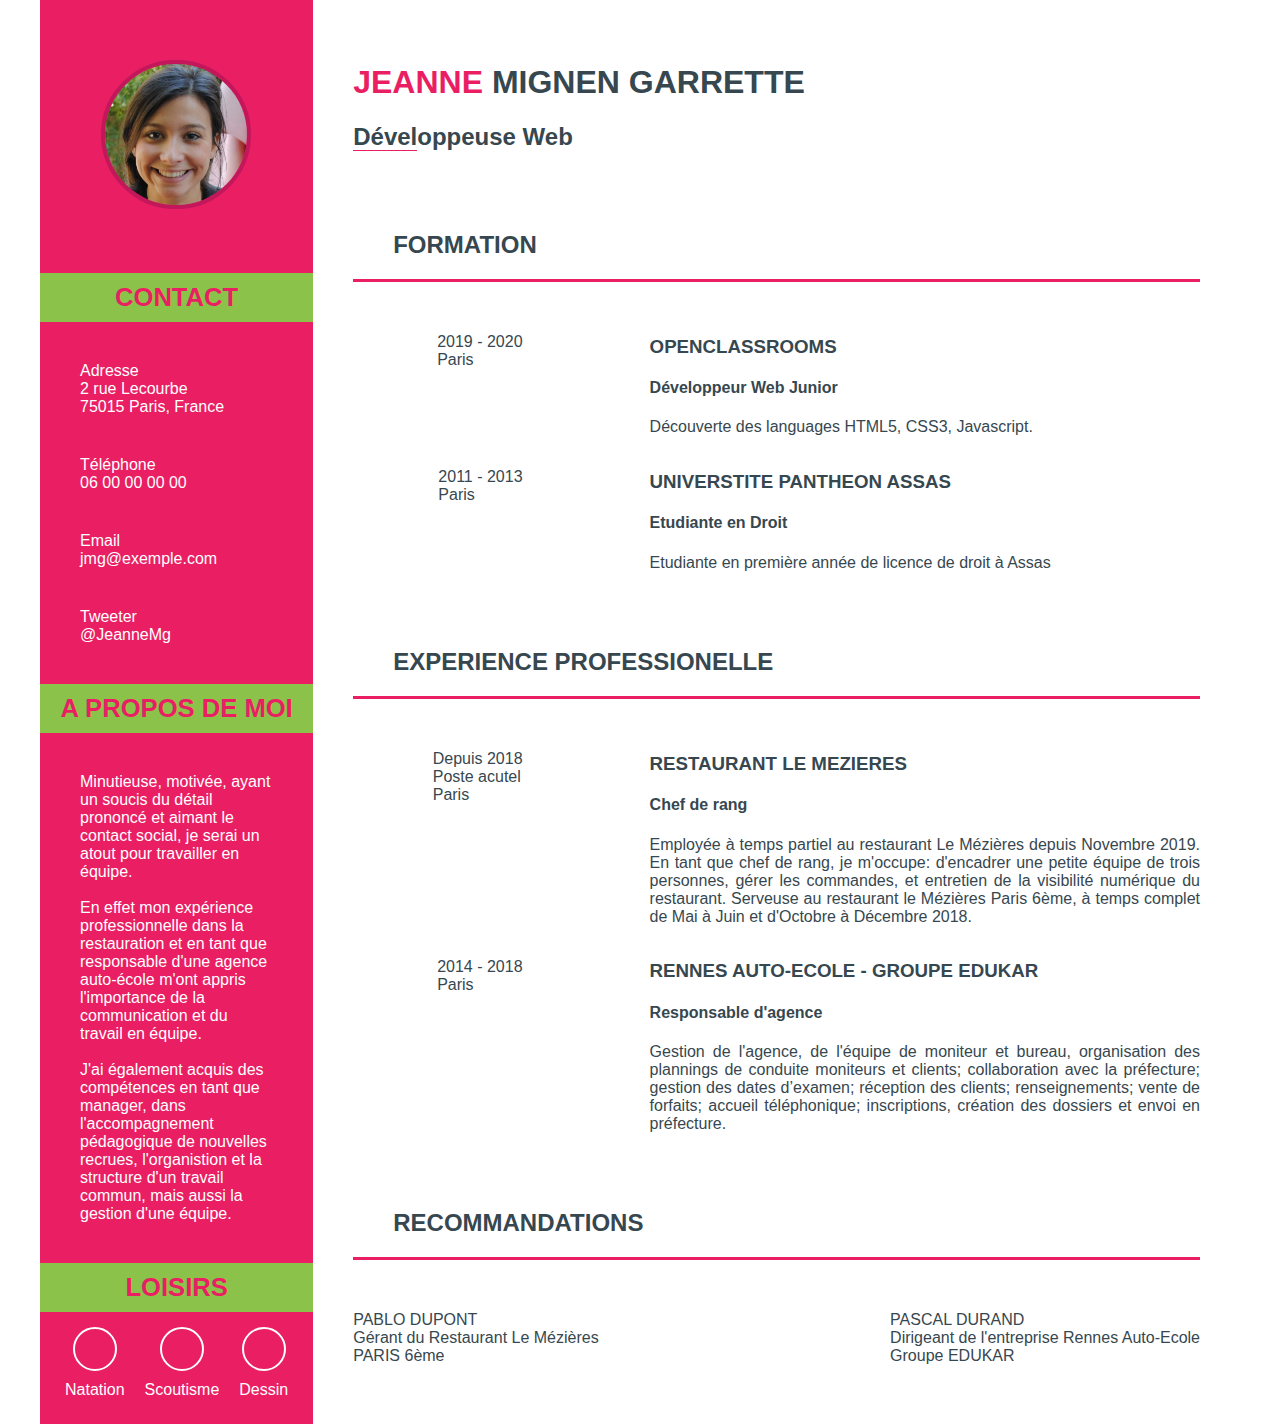
<file: index.html>
<!DOCTYPE html>
<html lang="fr">
	<head>
        <meta charset="utf-8"/>
        <meta name="viewport" content="width=device-width, initial-scale=1.0"/>
        <meta name=”robots” content=”noindex”>
        <meta name="format-detection" content="telephone=no" />
        <link rel="stylesheet" href="style.css" />
        <link rel="stylesheet" href="https://use.fontawesome.com/releases/v5.8.1/css/all.css" integrity="sha384-50oBUHEmvpQ+1lW4y57PTFmhCaXp0ML5d60M1M7uH2+nqUivzIebhndOJK28anvf" crossorigin="anonymous">
        <link rel="shortcut icon" href="ressources/images/favicon/favicon.ico" type="image/x-icon">
        <link rel="icon" href="ressources/images/favicon/favicon.png" type="image/png">
        <link rel="icon" sizes="32x32" href="ressources/images/favicon/favicon-32.png" type="image/png">
        <link rel="icon" sizes="64x64" href="ressources/images/favicon/favicon-64.png" type="image/png">
        <link rel="icon" sizes="96x96" href="ressources/images/favicon/favicon-96.png" type="image/png">
        <link rel="icon" sizes="196x196" href="ressources/images/favicon/favicon-196.png" type="image/png">
        <link rel="apple-touch-icon" sizes="152x152" href="ressources/images/favicon/apple-touch-icon.png">
        <link rel="apple-touch-icon" sizes="60x60" href="ressources/images/favicon/apple-touch-icon-60x60.png">
        <link rel="apple-touch-icon" sizes="76x76" href="ressources/images/favicon/apple-touch-icon-76x76.png">
        <link rel="apple-touch-icon" sizes="114x114" href="ressources/images/favicon/apple-touch-icon-114x114.png">
        <link rel="apple-touch-icon" sizes="120x120" href="ressources/images/favicon/apple-touch-icon-120x120.png">
        <link rel="apple-touch-icon" sizes="144x144" href="ressources/images/favicon/apple-touch-icon-144x144.png">
        <meta name="msapplication-TileImage" content="favicon-144.png">
        <meta name="msapplication-TileColor" content="#FFFFFF">
        <title>Jeanne MIGNEN GARRETTE</title>
        <meta name="description" content="Mon CV en ligne">
    </head>
    <body>
        <aside>
            <div id="aside-mobile">
                <div id="photo-j" >
                    <img src="ressources/images/photo-jeanne2.jpg" alt= "Photo de Jeanne"/>
                </div>

                <div class="informations">
                    <h3>CONTACT</h3>
                    <p class="infos-contact">
                        Adresse
                        <br>   
                        2 rue Lecourbe
                        <br>
                        75015 Paris, France
                    </p>

                    <p class="infos-contact">
                        Téléphone
                        <br>
                        06 00 00 00 00
                    </p>

                    <p class="infos-contact">
                        Email
                        <br>
                        jmg@exemple.com
                    </p>

                    <p class="infos-contact">
                        Tweeter
                        <br>
                        @JeanneMg
                    </p>
                </div> 
           </div>
           <div class="informations">
               <h3>A PROPOS DE MOI</h3> 
               <p>
                Minutieuse, motivée, ayant un soucis du détail prononcé et aimant le contact social, je serai un atout pour travailler en équipe.
                <br>
                <br>
                En effet mon expérience professionnelle dans la restauration et en tant que responsable d'une agence auto-école m'ont appris l'importance de la communication et du travail en équipe. 
                <br>
                <br>
                J'ai également acquis des compétences en tant que manager, dans l'accompagnement pédagogique de nouvelles recrues, l'organistion et la structure d'un travail commun, mais aussi la gestion d'une équipe.
               </p>
           </div>

           <div class="informations">
               <h3>LOISIRS</h3> <!-- Ajouter 3 logos représentant mes loisirs -->
                <div id="logos-loisirs"> 
                    <div class="logos">
                        <div class="logo-circle">
                            <i class="fas fa-swimmer"></i>
                        </div>
                        <p>Natation</p>
                    </div>

                    <div class="logos">
                        <div class="logo-circle">
                            <i class="fas fa-hands-helping"></i>
                        </div>
                        <p>Scoutisme</p>
                    </div>

                    <div class="logos">
                        <div class="logo-circle">
                            <i class="fas fa-paint-brush"></i>
                        </div>
                        <p>Dessin</p>
                    </div>
               </div>
           </div><!-- Bande latérale-->
        </aside>

        <main>
            <header>
                <h1> <span id="prenom">JEANNE</span> MIGNEN GARRETTE</h1>
                <h2><span id="titre-metier">Dével</span>oppeuse Web</h2>
            </header>

            <section>
                <div class="titre">
                    <div class="logo-titre">
                        <!-- image logo du titre des sections -->
                        <i class="fas fa-graduation-cap"></i>
                    </div>
                    <h2>FORMATION</h2>
                </div>
                <article>
                    <div class="colonne-gauche">
                        <div><!-- logo "point" du CV -->
                            <i class="far fa-dot-circle"></i>
                        </div>
                        <p>
                            2019 - 2020
                            <br>
                            Paris
                        </p>
                    </div>
                    <div class="colonne-droite">
                        <h3>OPENCLASSROOMS</h3><!-- formation 1 -->
                        <h4>Développeur Web Junior</h4><!-- etudiant en ... -->
                        <p> <!-- descriptif -->
                           Découverte des languages HTML5, CSS3, Javascript. 
                        </p>
                    </div>
                </article>

                <article>
                    <div class="colonne-gauche">
                        <div><!-- logo "point" du CV -->
                            <i class="fas fa-circle"></i>
                        </div>
                        <p>
                            2011 - 2013
                            <br>
                            Paris
                        </p>
                    </div>
                    <div class="colonne-droite">
                        <h3> UNIVERSTITE PANTHEON ASSAS</h3><!-- formation 1 -->
                        <h4> Etudiante en Droit</h4><!-- etudiant en ... -->
                        <p><!-- descriptif -->
                            Etudiante en première année de licence de droit à Assas 
                        </p>
                    </div>
                </article>
            </section>

            <section> <!-- EXPERIENCE PROFESSIONELLE -->
                <div class="titre">
                    <div class="logo-titre"><!-- image logo du titre des sections -->
                        <i class="fas fa-suitcase "></i>
                    </div>
                    <h2>EXPERIENCE PROFESSIONELLE</h2>
                </div>
                <article>
                    <div class="colonne-gauche">
                        <div><!-- logo "point" du CV -->
                            <i class="far fa-dot-circle"></i>
                        </div>
                        <p>
                            Depuis 2018
                            <br>
                            Poste acutel
                            <br>
                            Paris
                        </p>
                    </div>
                    <div class="colonne-droite">
                        <h3> RESTAURANT LE MEZIERES</h3><!-- Expérience 1 -->
                        <h4> Chef de rang</h4><!-- métier ... -->
                        <p><!-- descriptif -->
                            Employée à temps partiel au restaurant Le Mézières  depuis Novembre 2019. 
                            En tant que chef de rang, je m'occupe: d'encadrer une petite équipe de trois personnes, gérer les commandes, et entretien de la visibilité numérique du restaurant.
                            Serveuse au restaurant le Mézières Paris 6ème, à temps complet de Mai à Juin et d'Octobre à Décembre 2018.
                        </p>
                    </div>
                </article>

                <article>
                    <div class="colonne-gauche">
                        <div><!-- logo "point" du CV -->
                            <i class="fas fa-circle"></i>
                        </div>
                        <p>
                            2014 - 2018
                            <br>
                            Paris
                        </p>
                    </div>
                    <div class="colonne-droite">
                        <h3> RENNES AUTO-ECOLE - GROUPE EDUKAR</h3><!-- expérience 2 -->
                        <h4>Responsable d'agence</h4><!-- métier ... -->
                        <p><!-- descriptif -->
                            Gestion de l'agence, de l'équipe de moniteur et bureau, organisation des plannings de conduite moniteurs et clients; collaboration avec la préfecture; gestion des dates d’examen; réception des clients; renseignements; vente de forfaits; accueil téléphonique; inscriptions, création des dossiers et envoi en préfecture. 
                        </p>
                    </div>
                </article>
            </section>

            <section> <!-- RECOMMANDATIONS -->
                <div class="titre">
                    <div class="logo-titre">
                        <!-- image logo du titre des sections -->
                        <i class="fas fa-pencil-alt"></i>
                    </div>
                    <h2>RECOMMANDATIONS</h2>
                </div>
                <div id="recommandations">
                    <p><!-- Patron restaurant-->
                        PABLO DUPONT
                        <br> 
                        Gérant du Restaurant Le Mézières
                        <br>
                        PARIS 6ème
                    </p>
                    <p><!-- Patron auto-école-->
                        PASCAL DURAND 
                        <br>
                        Dirigeant de l'entreprise Rennes Auto-Ecole 
                        <br>
                        Groupe EDUKAR      
                    </p>
                </div>
            </section>
        </main>
    </body>
</html>
</file>
<file: style.css>
/* ---------------------------------------- */
/* ==            SUMMARY              */
/*---------------------------------------- */

/* COLOR CODES  L- 13 */
/* DÉFINITIONS DES POLICES L- 23 - */
/* ELEMENTS PRINCIPAUX L-34 */
/* ASIDE - Bande latérale L-49 */
/* CV L-127 */
/* MEDIA QUERIES L-203 */


/* ---------------------------------------- */
/* ==       COLOR CODES           */
/*---------------------------------------- */
/*
Black (text) :	#000 ;
Pink :	#E91E63 ;
Pink dark (circle image) : #C2185B ;
Green (visited links) :	#8BC34A ou 	rgb(139, 195, 74);
Grey (all) : #455A64;

/* ---------------------------------------- */
/* == DÉFINITIONS DES POLICES*/
/*---------------------------------------- */
@font-face
{
	font-family: 'Roboto-Regular.ttf';
	src: url('ressources/polices/Roboto-Regular.ttf');
	font-weight: normal;
    font-style: normal;
}

/* ---------------------------------------- */
/* == ÉLÉMENTS PRINCIPAUX */
/*---------------------------------------- */
body {
	font-family: 'Roboto-Regular', Arial, "Arial black", Impact, sans-serif;
	margin: auto;
	width: 100%;
	display: flex;
	max-width: 1200px;
}

h1, h2,  h3, h4, p {
	color: #37474F;
}

/* ---------------------------------------- */
/* ==      ASIDE - Bande latéral             */
/*---------------------------------------- */

aside {
	background-color :#E91E63;
	width: 45%;
	display: flex;
    flex-direction: column;
    justify-content: space-between;
}

#photo-j {
	width: 55%;
	margin: 60px auto;
	
}

#photo-j img {
	border-radius: 100%;
	width: 94%;
	border: solid 4px #C2185B;
}


aside h3 {
	color: #E91E63;
	background: #8BC34A;
	margin: auto;
    width: 100%;
    text-align: center;
    padding: 10px 0;
    font-size: 1.6em;
}

aside p {
	margin: 40px;
	color: white;
}


/*     Contact     */

/*     A propos      */

/*     Loisirs     */
#logos-loisirs {
	display: flex;
	justify-content: space-between;
	margin: 15px;
}

.logos {
	display: flex;
    flex-direction: column;
    justify-content: center;
    align-items: center;
}

.logos p {
	margin: 10px;
}

.logos i {
	color: white;
}

.logo-circle {
	width: 40px;
	height: 40px;
    color: white;
    border: solid 2px;
    border-radius: 100%;
    display: flex;
    justify-content: center;
    align-items: center;
}

/* ---------------------------------------- */
/* ==           CV             */
/*---------------------------------------- */

main {
	margin: 40px;
	justify-content: space-around;
    display: flex;
    flex-direction: column;
}

main p {
	text-align: justify;
}


.colonne-gauche i {
	color: #E91E63;
}


/*     Titre CV     */
#prenom {
	color: #E91E63;
}

#titre-metier {
	border-bottom: solid 1px #E91E63; 
}


/*     Section FORMATION  & Section EXPERIENCES PROFESSIONELLES      */

section {
	width: 100%;
}

section h2 {
	margin-left: 40px;
}

.titre {
	display: flex;
	border-bottom: solid #E91E63;
	margin: 35px 0 35px 0;
}

.colonne-gauche {
	display: flex;
	align-items: baseline;
    justify-content: space-between;
    width: 20%;
}

.colonne-droite {
	width: 65%;
}

article, #recommandations {
	display: flex;
    justify-content: space-between;
    width: 100%;
}

.logo-titre {
	font-size: 2em;
    display: flex;
    align-items: center;
    color: #E91E63;
}

.fa-circle {
	font-size: 0.5em;
}
/*     Section RECOMMANDATIONS      */

/* ---------------------------------------- */
/* ==       MEDIAS QUERIS        */
/*---------------------------------------- */

/*     Ecran mobile <768px      */
@media screen and (max-width: 767px)
{
	body {
		display: flex;
		flex-direction: column-reverse;
	}

	h1 {
		font-size: 1.4em;
		margin-top: 30px;
	}

	body h2 {
		font-size: 1.2em;
		margin-left: 20px;
		color: white;
	}

	.logo-titre {
		font-size: 1.2em;
		margin: 10px;
		color: white;
	}

	h3 {
		font-size: 1.1em;
		margin: 10px 0;
	}

	h4 {
		font-size: 1em;
		margin: 10px 0;
	}


	/* ==           CV             */

	main {
		margin: 0;
	}

	main p {
		text-align: initial;
		line-height: 1.8em;	
	}

	article, header, #recommandations 
	{
		width: 95%;
		margin: auto;
		flex-direction: column;
	}

	header h2 {
		color:#37474F;
		margin-left: 0;
	}

	.colonne-droite {
		width: 90%;
		margin-left: 10%;
	}

	.titre {
		margin: 20px 0 20px 0;
		border: none;
		background: #E91E63;
	}

	.fa-circle {
		font-size: 0.3em;
	}

	.fa-dot-circle {
		font-size: 0.7em;
	}

	.colonne-gauche {
		width: 100%;
	}

	.colonne-gauche p {
		width: 90%;
	}


	#recommandations {
		display: block;
		text-align: center;
	}

	#recommandations p {
		text-align: center;
	}



	/*     ASIDE - Bande latérale     */


	aside {
		width: 100%;
		background: none;
		border-top: groove 4px #E91E63;
		margin-top: 20px;
	}

	aside h3 {
		background: none;
		font-size: 1.3em;
		border-bottom: solid 1px #E91E63;
	}

	.informations p {
		text-align: center;
		margin: 15px;
		color: #37474F;
		line-height: 1.8em;
	}

	.infos-contact {
		color: #E91E63;
		font-weight: bold;
	}

	#aside-mobile {
		display: flex;
		align-items: center;
		padding: 20px;
		justify-content: space-around;
	}

	#aside-mobile h3 {
		display: none;
	}

	#photo-j {
		width: 50%;
		margin: 60px 0;
	}

	.logo-circle {
		color: #E91E63;
	}


	.logos i {
		color: #E91E63;
	}
}


/*     Ecran tablette 768px - 991px     */
@media all and (min-width: 768px) and (max-width: 991px) {

	/*     ASIDE - Bande latérale     */

	aside {
		width: 33%;
	}

	.logos {
		width: 25%;
    	margin: auto;
	}

	/* ==           CV             */

	main {
		margin: 15px;
	}

	.titre {
		margin: 25px 0 25px 0;
	}

	article, #recommandations {
		align-items: baseline;
	}

	.colonne-gauche {
		width: 22%;
	}

	.colonne-gauche p {
		font-size: 0.9em;
	}

	.colonne-droite {
		width: 75%;
	}

	#recommandations p {
		width: 40%;
	}
}


/*     Ecran desktop  >991 - 1200px     */
</file>
